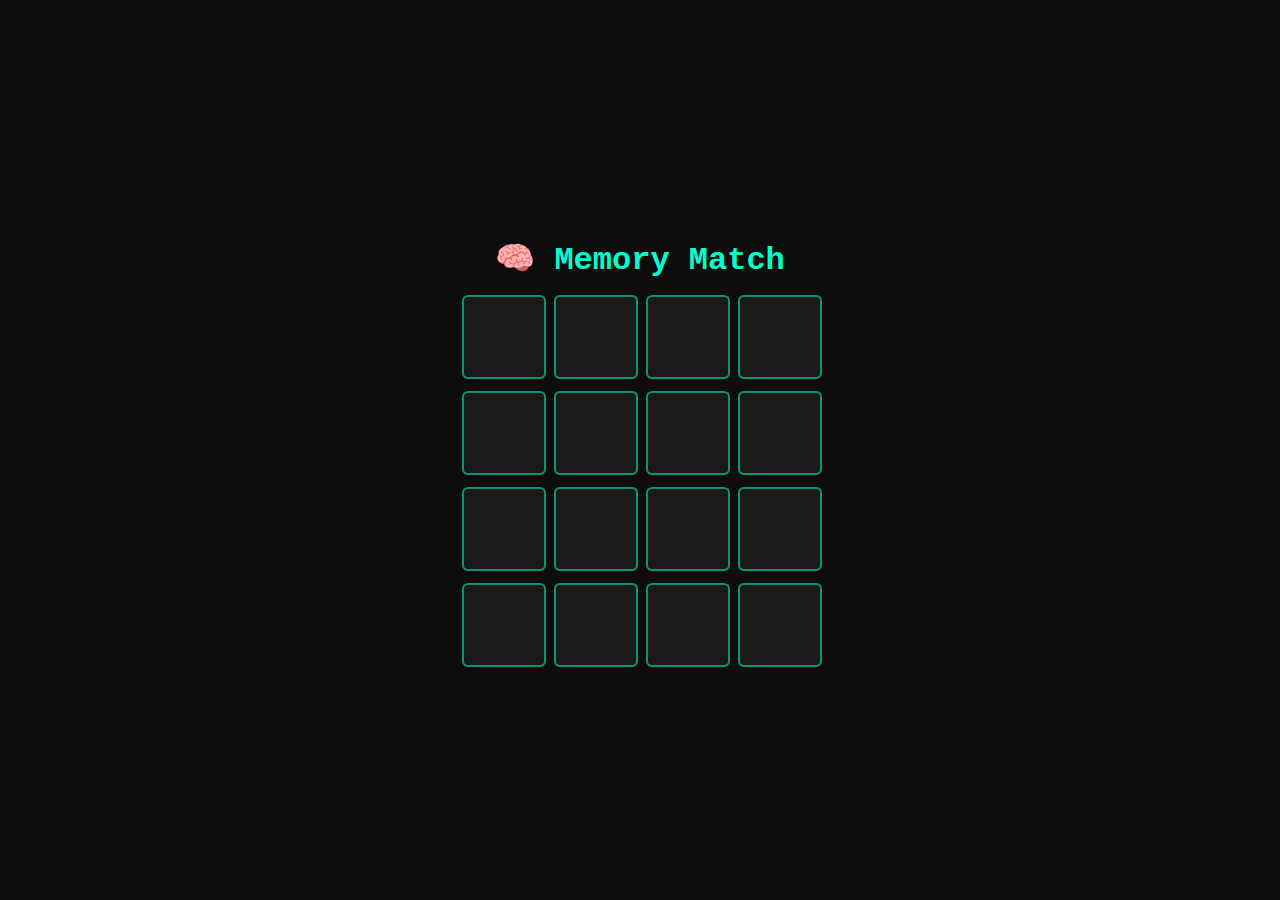
<file: game/game1.html>
<!DOCTYPE html>
<html lang="en">
<head>
  <meta charset="UTF-8" />
  <title>🧠 Pixel Memory Match</title>
  <style>
  html, body {
    margin: 0;
    padding: 0;
    background: #0d0d0d;
    font-family: 'Courier New', monospace;
    color: #00ffcc;
    width: 100%;
    height: 100%;
    display: flex;
    justify-content: center;
    align-items: center;
    flex-direction: column;
  }

  h1 {
    margin-bottom: 1rem;
  }

  .grid {
    display: grid;
    grid-template-columns: repeat(4, 80px);
    gap: 12px;
  }

  .card {
    width: 80px;
    height: 80px;
    background: #1a1a1a;
    border: 2px solid #00ffcc88;
    border-radius: 6px;
    display: flex;
    align-items: center;
    justify-content: center;
    cursor: pointer;
    position: relative;
  }

  .card img {
    width: 60%;
    display: none;
  }

  .card.revealed img {
    display: block;
  }

  .card.matched {
    background: #00ffcc33;
    cursor: default;
  }

  #message {
    margin-top: 1rem;
    color: #00ffaa;
  }
</style>
</head>
<body>
  <h1>🧠 Memory Match</h1>
  <div class="grid" id="grid"></div>
  <div id="message"></div>

  <audio id="flip-sound" src="flip.mp3" preload="auto"></audio>
  <audio id="match-sound" src="match.mp3" preload="auto"></audio>
  <audio id="win-sound" src="win.mp3" preload="auto"></audio>

  <script>
    const icons = [
      "pixel-icons/cpu.png",
      "pixel-icons/hack.png",
      "pixel-icons/terminal.png",
      "pixel-icons/key.png",
      "pixel-icons/virus.png",
      "pixel-icons/shield.png",
      "pixel-icons/code.png",
      "pixel-icons/lock.png"
    ];

    const grid = document.getElementById("grid");
    const message = document.getElementById("message");
    const flipSound = document.getElementById("flip-sound");
    const matchSound = document.getElementById("match-sound");
    const winSound = document.getElementById("win-sound");

    let selected = [];
    let matched = 0;

    function shuffle(array) {
      return array.concat(array).sort(() => 0.5 - Math.random());
    }

    function createCard(src) {
      const card = document.createElement("div");
      card.classList.add("card");
      const img = document.createElement("img");
      img.src = src;
      card.appendChild(img);

      card.addEventListener("click", () => {
        if (card.classList.contains("revealed") || card.classList.contains("matched") || selected.length === 2) return;

        flipSound.currentTime = 0;
        flipSound.play();

        card.classList.add("revealed");
        selected.push({ card, src });

        if (selected.length === 2) {
          const [a, b] = selected;
          if (a.src === b.src) {
            matchSound.play();
            a.card.classList.add("matched");
            b.card.classList.add("matched");
            matched += 2;
            selected = [];
            if (matched === icons.length * 2) {
              winSound.play();
              message.textContent = "🎉 You matched them all!";
            }
          } else {
            setTimeout(() => {
              a.card.classList.remove("revealed");
              b.card.classList.remove("revealed");
              selected = [];
            }, 800);
          }
        }
      });

      return card;
    }

    function initGame() {
      grid.innerHTML = "";
      matched = 0;
      selected = [];
      const shuffled = shuffle(icons);
      shuffled.forEach(icon => grid.appendChild(createCard(icon)));
      message.textContent = "";
    }

    initGame();
  </script>
</body>
</html>
</file>
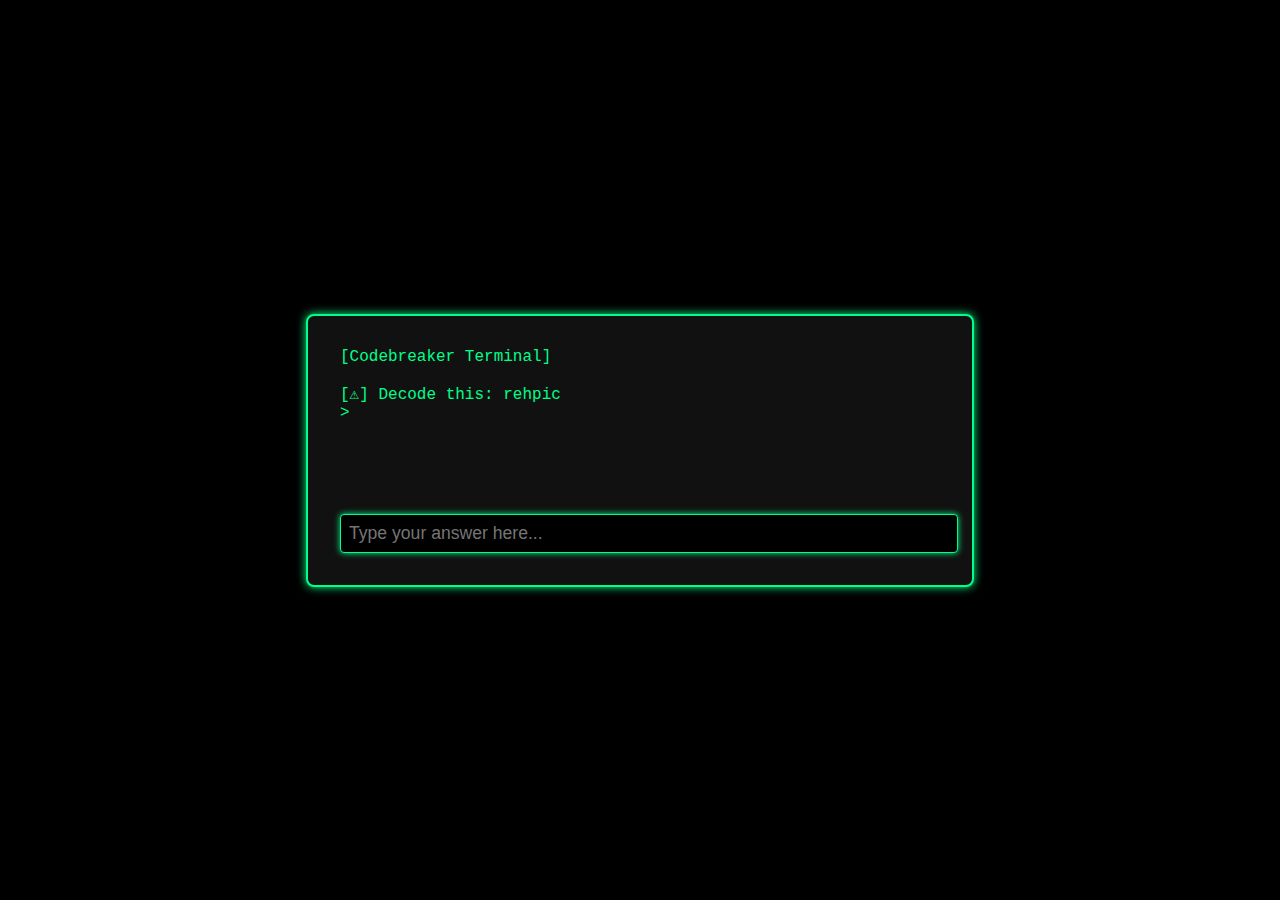
<file: game/game2.html>
<!DOCTYPE html>
<html lang="en">
<head>
  <meta charset="UTF-8">
  <meta name="viewport" content="width=device-width, initial-scale=1.0">
  <title>💻 Codebreaker Terminal</title>
  <style>
    body {
      background: #000;
      color: #00ff88;
      font-family: 'Courier New', monospace;
      margin: 0;
      height: 100vh;
      display: flex;
      justify-content: center;
      align-items: center;
    }

    .terminal {
      background: #111;
      border: 2px solid #00ff88;
      padding: 2rem;
      width: 90%;
      max-width: 600px;
      border-radius: 8px;
      box-shadow: 0 0 10px #00ff88;
    }

    #output {
      min-height: 150px;
      margin-bottom: 1rem;
      white-space: pre-wrap;
    }

    #input {
      width: 100%;
      padding: 0.5rem;
      font-size: 1.1rem;
      background: #000;
      color: #00ff88;
      border: 1px solid #00ff88;
      border-radius: 4px;
    }

    #input:focus {
      outline: none;
      box-shadow: 0 0 6px #00ff88;
    }
  </style>
</head>
<body>
  <div class="terminal">
    <div id="output"></div>
    <input type="text" id="input" autocomplete="off" placeholder="Type your answer here..." />
  </div>

  <audio id="type-sfx" src="assets/sfx/type.wav" preload="auto"></audio>
  <audio id="success-sfx" src="assets/sfx/success.wav" preload="auto"></audio>
  <audio id="fail-sfx" src="assets/sfx/fail.wav" preload="auto"></audio>

  <script src="js/codebreaker.js"></script>
</body>
</html>
</file>
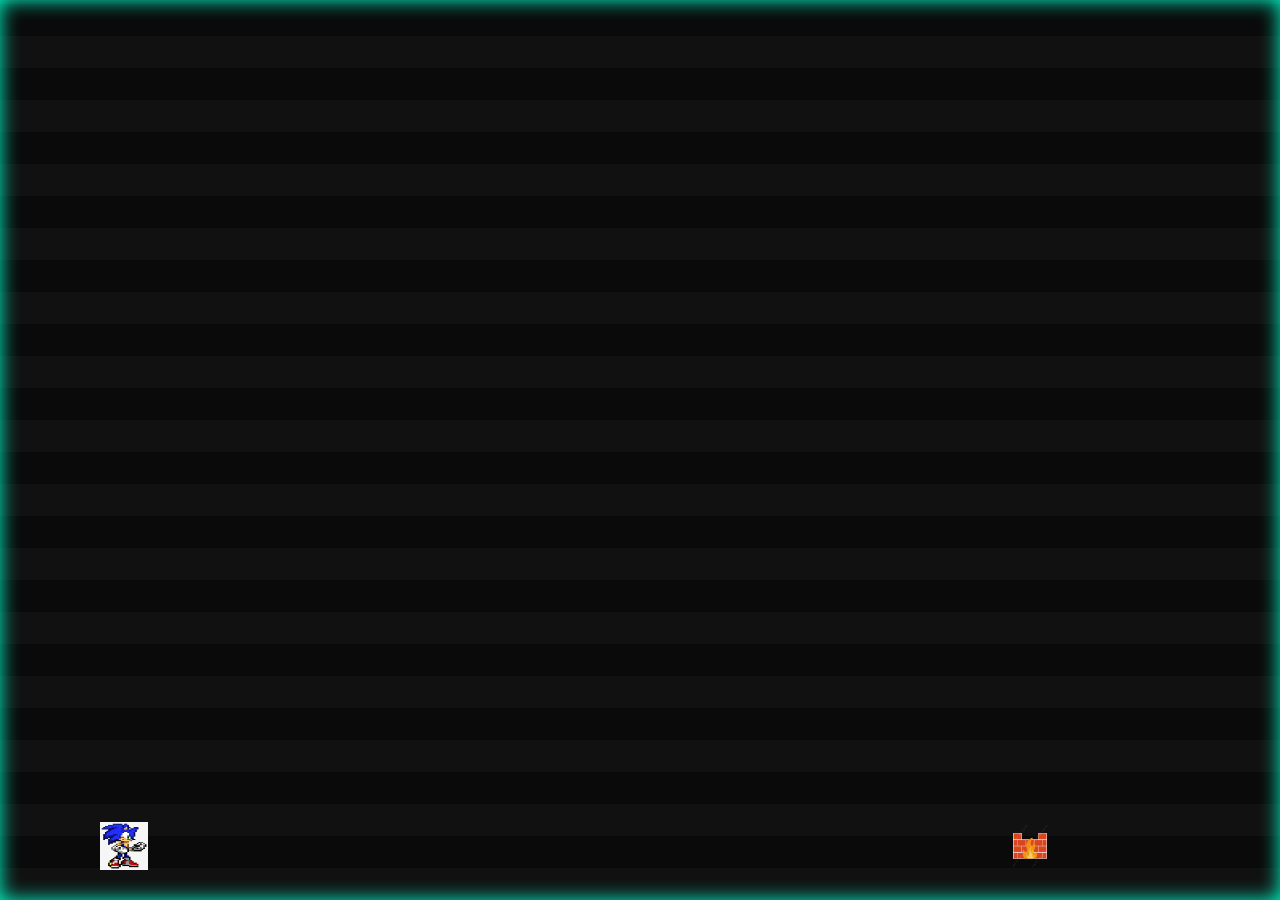
<file: game/game3.html>
<!DOCTYPE html>
<html lang="en">
<head>
  <meta charset="UTF-8">
  <meta name="viewport" content="width=device-width, initial-scale=1.0">
  <title>🔓 Cipher Run</title>
  <link rel="stylesheet" href="css/cipher-run.css">
</head>
<body>
  <canvas id="cipher-canvas"></canvas>

  <!-- Retro SFX -->
  <audio id="jump-sfx" src="assets/cipher-run/sfx/jump.wav" preload="auto"></audio>
  <audio id="collect-sfx" src="assets/cipher-run/sfx/collect.wav" preload="auto"></audio>
  <audio id="hit-sfx" src="assets/cipher-run/sfx/hit.wav" preload="auto"></audio>

  <script src="js/cipher-run.js"></script>
</body>
</html>
</file>
<file: game/css/cipher-run.css>
/* cipherrun.css */

html, body {
  margin: 0;
  padding: 0;
  background: #000;
  overflow: hidden;
  font-family: 'Courier New', monospace;
  height: 100%;
}

canvas#cipher-canvas {
  display: block;
  width: 100vw;
  height: 100vh;
  image-rendering: pixelated;
  background: repeating-linear-gradient(
    0deg,
    #111 0px,
    #111 32px,
    #0a0a0a 32px,
    #0a0a0a 64px
  );
  box-shadow: inset 0 0 20px #00ffcc;
}
</file>
